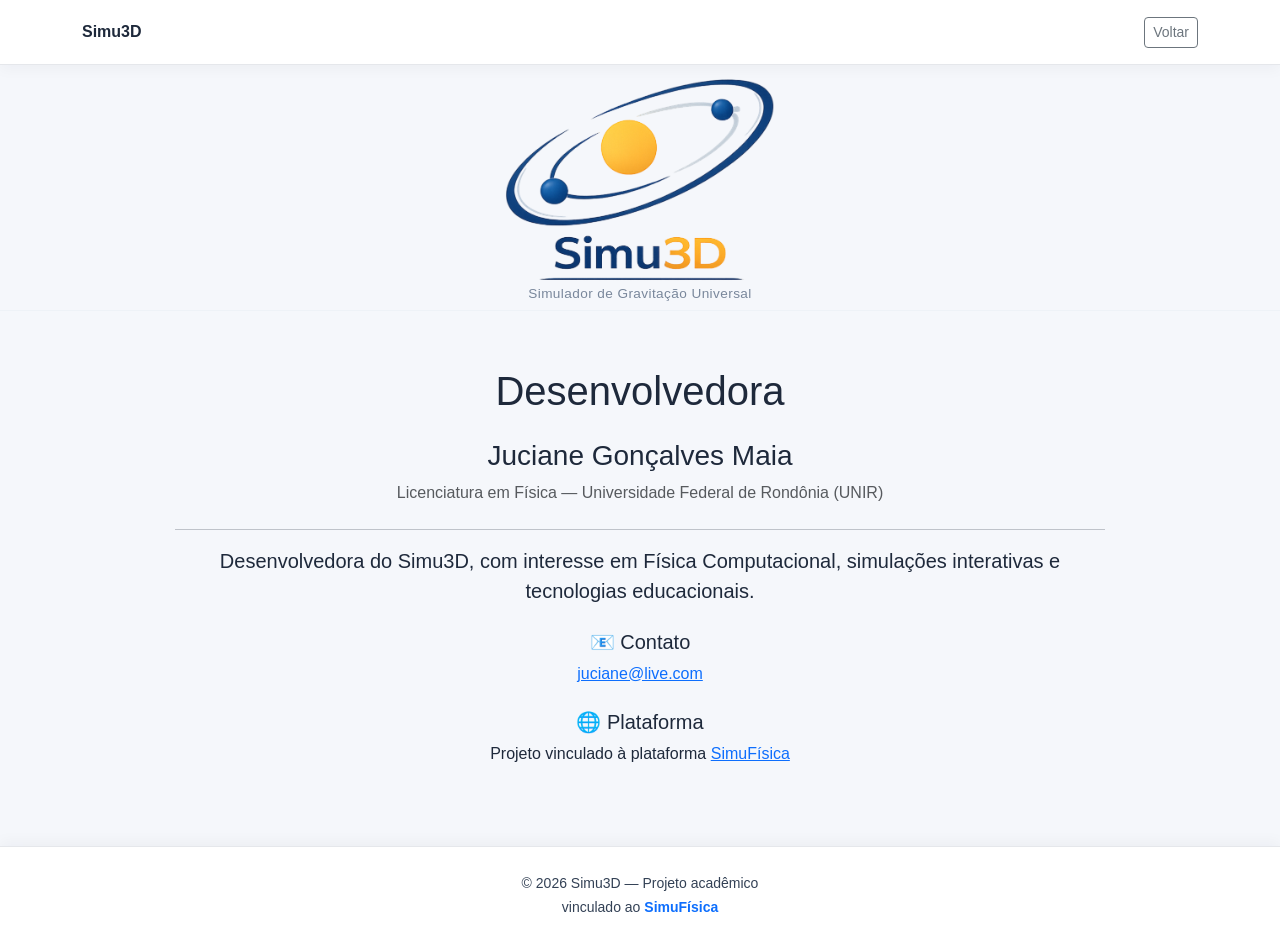
<file: desenvolvedora.html>
<!doctype html>
<html lang="pt-BR">
<head>
  <meta charset="utf-8">
  <title>Desenvolvedora | Simu3D</title>
  <link rel="icon" href="images/icon.png">
  <meta name="viewport" content="width=device-width, initial-scale=1">
  <link href="https://cdn.jsdelivr.net/npm/bootstrap@5.3.3/dist/css/bootstrap.min.css" rel="stylesheet">
  <link rel="stylesheet" href="style.css">
</head>

<body>

<!-- NAVBAR -->
<nav class="top-navbar">
  <div class="container d-flex justify-content-between align-items-center">
    <strong>Simu3D</strong>
    <a href="index.html" class="btn btn-outline-secondary btn-sm">Voltar</a>
  </div>
</nav>

<header class="hero-brand">
  <div class="brand-center">
    <img src="images/logo-simu3d.png" alt="Simu3D" class="brand-logo brand-logo-destaque">
    <span class="brand-subtitle">
      Simulador de Gravitação Universal
    </span>
  </div>
</header>


  <!-- CONTEÚDO -->
  <main>
    <section class="container py-5">
        <div class="col-lg-10 mx-auto text-center">

            <h1 class="mb-4">Desenvolvedora</h1>

            <h3 class="mb-2">Juciane Gonçalves Maia</h3>

            <p class="text-muted mb-4">
            Licenciatura em Física — Universidade Federal de Rondônia (UNIR)
            </p>

            <hr>

            <p class="lead">
            Desenvolvedora do Simu3D, com interesse em Física Computacional, simulações interativas e tecnologias educacionais.
            </p>

            <div class="mt-4">
            <h5>📧 Contato</h5>
            <p>
                <a href="mailto:juciane@live.com">juciane@live.com</a>
            </p>
            </div>

            <div class="mt-4">
            <h5>🌐 Plataforma</h5>
            <p>
                Projeto vinculado à plataforma
                <a href="https://simufisica.com/" target="_blank">SimuFísica</a>
            </p>
            </div>

        </div>
    </section>
  </main>

    <!-- FOOTER -->
    <footer class="footer-academico">
      <div class="container py-4 text-center">
        <small>
          © 2026 Simu3D — Projeto acadêmico<br>
          vinculado ao 
          <a href="https://simufisica.com/" target="_blank" class="footer-link">
            SimuFísica
          </a>
        </small>
      </div>
    </footer>
  </body>
</html>
</file>
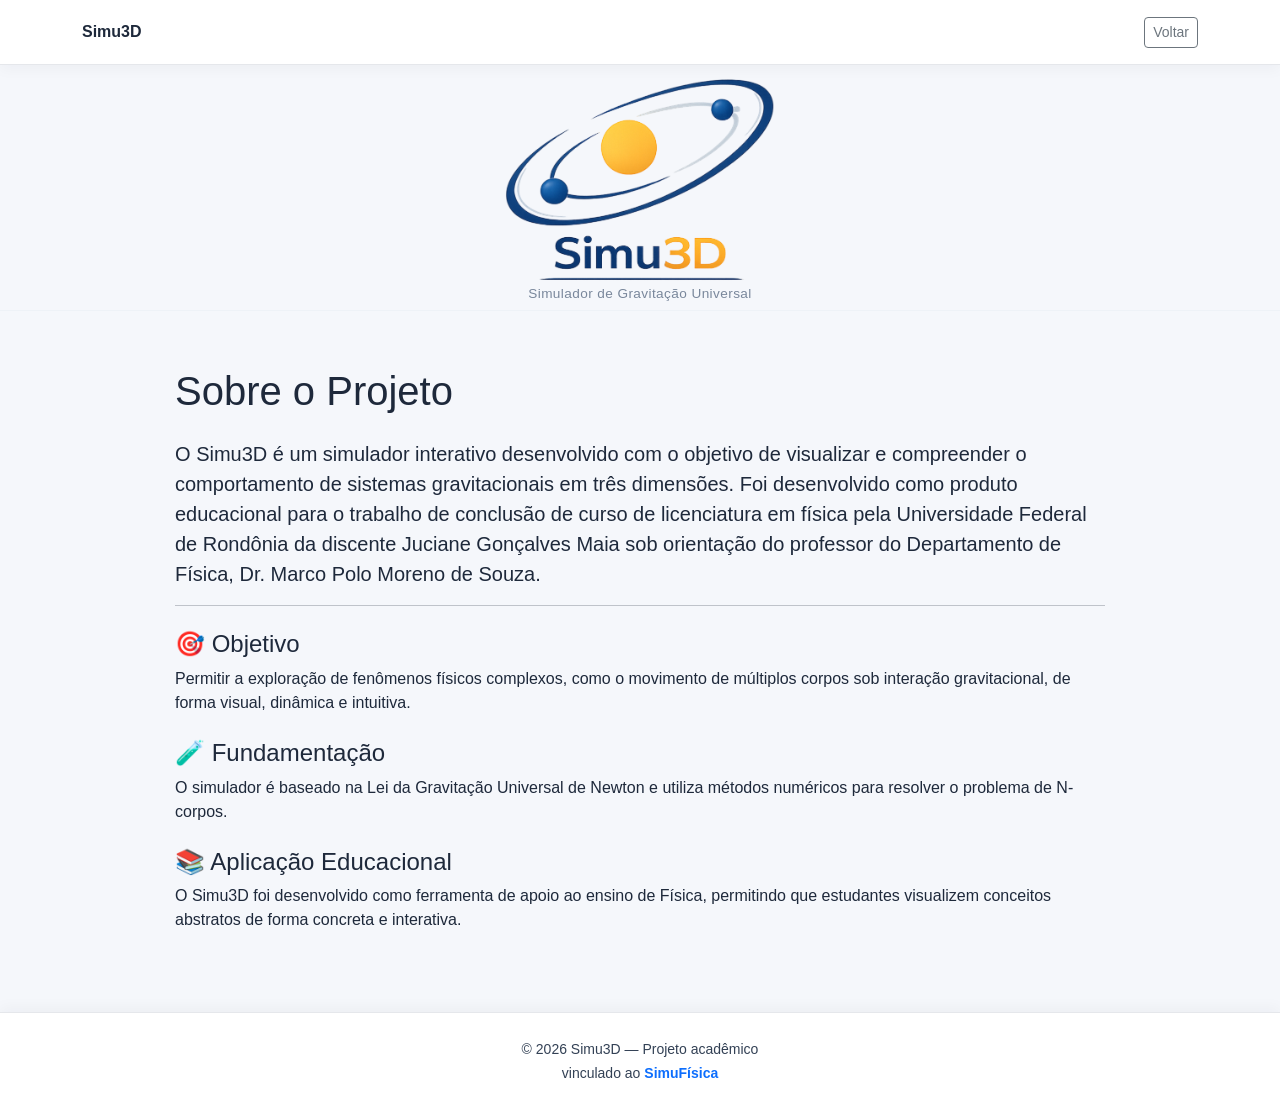
<file: sobre.html>
<!doctype html>
<html lang="pt-BR">
<head>
  <meta charset="utf-8">
  <title>Sobre o Projeto | Simu3D</title>
  <link rel="icon" href="images/icon.png">
  <meta name="viewport" content="width=device-width, initial-scale=1">
  <link href="https://cdn.jsdelivr.net/npm/bootstrap@5.3.3/dist/css/bootstrap.min.css" rel="stylesheet">
  <link rel="stylesheet" href="style.css">
</head>

<body>

<!-- NAVBAR -->
<nav class="top-navbar">
  <div class="container d-flex justify-content-between align-items-center">
    <strong>Simu3D</strong>
    <a href="index.html" class="btn btn-outline-secondary btn-sm">Voltar</a>
  </div>
</nav>

<header class="hero-brand">
  <div class="brand-center">
    <img src="images/logo-simu3d.png" alt="Simu3D" class="brand-logo brand-logo-destaque">
    <span class="brand-subtitle">
      Simulador de Gravitação Universal
    </span>
  </div>
</header>


<!-- CONTEÚDO -->
<main>
  <section class="container py-5">
    <div class="col-lg-10 mx-auto">

      <h1 class="mb-4">Sobre o Projeto</h1>

      <p class="lead">
        O <strong>Simu3D</strong> é um simulador interativo desenvolvido com o objetivo de visualizar e compreender o comportamento de sistemas gravitacionais em três dimensões. Foi desenvolvido como produto educacional para o trabalho de conclusão de curso de licenciatura em física pela Universidade Federal de Rondônia da discente Juciane Gonçalves Maia sob orientação do professor do Departamento de Física, Dr. Marco Polo Moreno de Souza.
      </p>

      <hr>

      <h4 class="mt-4">🎯 Objetivo</h4>
      <p>
        Permitir a exploração de fenômenos físicos complexos, como o movimento de múltiplos corpos sob interação gravitacional, de forma visual, dinâmica e intuitiva.
      </p>

      <h4 class="mt-4">🧪 Fundamentação</h4>
      <p>
        O simulador é baseado na Lei da Gravitação Universal de Newton e utiliza métodos numéricos para resolver o problema de N-corpos.
      </p>

      <h4 class="mt-4">📚 Aplicação Educacional</h4>
      <p>
        O Simu3D foi desenvolvido como ferramenta de apoio ao ensino de Física, permitindo que estudantes visualizem conceitos abstratos de forma concreta e interativa.
      </p>

    </div>
  </section>
</main>

<!-- FOOTER -->
<footer class="footer-academico">
  <div class="container py-4 text-center">
    <small>
      © 2026 Simu3D — Projeto acadêmico<br>
      vinculado ao 
      <a href="https://simufisica.com/" target="_blank" class="footer-link">
        SimuFísica
      </a>
    </small>
  </div>
</footer>

</body>
</html>
</file>
<file: style.css>
/* =========================================================
   CONFIGURAÇÕES GERAIS DA PÁGINA
   ========================================================= */

/* Suaviza a rolagem ao navegar por âncoras */
html {
  scroll-behavior: smooth;
}

/* Remove margens padrão e define fundo/texto base da página */
html,
body {
  margin: 0;
  padding: 0;
  background: #f5f7fb;
  color: #1e293b;
}

/* Define a fonte principal do projeto */
body {
  font-family: Arial, Helvetica, sans-serif;
}


/* =========================================================
   NAVBAR FIXA SUPERIOR
   ========================================================= */

/* Barra fixa no topo com leve transparência e blur */
.top-navbar {
  position: sticky;
  top: 0;
  z-index: 1100;
  background: rgba(255, 255, 255, 0.92);
  backdrop-filter: blur(10px);
  border-bottom: 1px solid #e5e7eb;
  box-shadow: 0 4px 14px rgba(15, 23, 42, 0.04);
}

/* Garante altura confortável para a barra */
.top-navbar .container {
  min-height: 64px;
}

/* Texto da marca na navbar */
.top-navbar-brand {
  font-weight: 700;
  font-size: 1rem;
  color: #0f172a;
  letter-spacing: 0.02em;
}

/* Botão do menu lateral */
.menu-trigger {
  width: 46px;
  height: 46px;
  border-radius: 12px;
  font-size: 1.25rem;
  line-height: 1;
  padding: 0;
}


/* =========================================================
   TOPO / MARCA PRINCIPAL
   ========================================================= */

/* Faixa principal onde fica a logo */
.hero-brand {
  background: #f5f7fb;
  padding-top: 0.6rem;   /* espaço entre navbar e logo */
  padding-bottom: 0;
  border-bottom: 1px solid #eef2f7;
}

.hero-brand .container {
  padding-top: 0 !important;
  padding-bottom: 0 !important;
}

/* Container flexível para centralizar a identidade visual */
.brand-center {
  display: flex;
  flex-direction: column;
  align-items: center;
  justify-content: center;
  gap: 0;
  margin: 0;
  line-height: 1;
}

/* Logo principal */
.brand-logo {
  display: block;
  height: auto;
}

/* Versão destacada da logo no topo */
.brand-logo-destaque {
  width: min(280px, 65vw);
  max-width: 280px;
  height: auto;
  display: block;
  margin: 0 auto;
}

/* Subtítulo abaixo da logo */
.brand-subtitle {
  display: block;
  font-size: 0.85rem;
  color: #64748b;
  margin-top: -0.2rem;
  margin-bottom: 0.6rem;
  line-height: 1;
  letter-spacing: 0.03em;
  opacity: 0.85;
}


/* =========================================================
   MENU LATERAL (OFFCANVAS)
   ========================================================= */

/* Borda lateral do painel */
.offcanvas {
  border-left: 1px solid #e5e7eb;
}

/* Linha separando cabeçalho do conteúdo */
.offcanvas-header {
  border-bottom: 1px solid #eef2f7;
}

/* Títulos das seções internas do menu lateral */
.menu-section h6 {
  margin-bottom: 0.75rem;
  font-weight: 700;
  color: #0f172a;
}

/* Texto descritivo do menu lateral */
.menu-section p {
  margin-bottom: 0;
  line-height: 1.6;
  color: #475569;
}


/* =========================================================
   ÁREA PRINCIPAL DA SIMULAÇÃO
   ========================================================= */

/* Barra de controles acima da cena */
.scene-toolbar {
  display: flex;
  align-items: center;
  justify-content: space-between;
  padding: 1rem 1.25rem;
  margin-bottom: 1rem;
  background: rgba(255, 255, 255, 0.9);
  border: 1px solid #e6edf5;
  border-radius: 16px;
  box-shadow: 0 10px 24px rgba(15, 23, 42, 0.06);
  backdrop-filter: blur(6px);
}

/* Largura do select de preset */
.toolbar-select {
  width: 160px;
}

/* Mantém o botão iniciar com largura fixa para não "pular" */
#start {
  width: 220px;
  text-align: center;
  font-weight: 600;
}


/* =========================================================
   CENA / CANVAS
   ========================================================= */

/* Container da cena, usado como referência para overlays */
.scene-wrapper {
  position: relative;
  overflow: hidden;
  padding: 0;
  background: transparent;
  border: none;
  box-shadow: none;
}

/* Área visual da cena */
.scene,
#scene {
  width: 100%;
  height: clamp(500px, 70vh, 880px);
  min-height: 500px;
  background: linear-gradient(180deg, #f8fafc, #eef4fb);
  border: 1px solid #dbe3ea;
  border-radius: 22px;
  box-shadow:
    0 16px 36px rgba(15, 23, 42, 0.08),
    inset 0 1px 0 rgba(255, 255, 255, 0.65);
}

/* Canvas do Three.js ocupa toda a área da cena */
#scene canvas {
  display: block;
  width: 100% !important;
  height: 100% !important;
  max-width: 100%;
  border-radius: 12px;
}

/* Destaque sutil ao passar o mouse sobre a cena */
#scene:hover {
  box-shadow: 0 0 0 2px rgba(13, 110, 253, 0.15);
}


/* =========================================================
   OVERLAY DE TEMPO
   ========================================================= */

/* Caixa flutuante do tempo no canto superior direito */
.scene-time-overlay {
  position: absolute;
  top: 12px;
  right: 12px;
  z-index: 10;
  padding: 8px 12px;
  border-radius: 12px;
  background: rgba(15, 23, 42, 0.72);
  color: #ffffff;
  font-size: 0.95rem;
  font-weight: 600;
  backdrop-filter: blur(6px);
  box-shadow: 0 4px 14px rgba(0, 0, 0, 0.18);
  pointer-events: none;
}


/* =========================================================
   OVERLAY DE VELOCIDADE
   ========================================================= */

/* Caixa flutuante da velocidade no canto inferior direito */
.scene-speed-overlay {
  position: absolute;
  right: 12px;
  bottom: 12px;
  z-index: 10;
  display: flex;
  align-items: center;
  gap: 0.6rem;
  padding: 8px 12px;
  border-radius: 12px;
  background: rgba(30, 41, 59, 0.82);
  color: #ffffff;
  backdrop-filter: blur(6px);
  box-shadow: 0 4px 14px rgba(0, 0, 0, 0.18);
}

/* Ícone/texto do controle de velocidade */
.speed-overlay-label {
  margin: 0;
  font-size: 0.85rem;
  font-weight: 600;
  color: #ffffff;
  white-space: nowrap;
}

/* Largura mínima do select de velocidade */
.scene-speed-overlay .form-select {
  min-width: 90px;
  border-radius: 8px;
}


/* =========================================================
   PAINEL LATERAL DE PARÂMETROS
   ========================================================= */

/* Bloco principal do painel */
.panel-configuracao {
  padding: 1rem;
  border: 1px solid #e8edf3;
  border-radius: 20px;
  background: rgba(255, 255, 255, 0.94);
  box-shadow: 0 10px 28px rgba(15, 23, 42, 0.05);
  backdrop-filter: blur(8px);
}

/* Cabeçalho do painel */
.panel-header {
  margin-bottom: 1rem;
  padding: 1rem 1.25rem;
  background: #ffffff;
  border: 1px solid #eef2f7;
  border-radius: 14px;
  box-shadow: none;
}

/* Área interna que empilha os cards */
.panel-body {
  display: flex;
  flex-direction: column;
  gap: 1rem;
}

/* Em telas grandes, deixa o painel fixo ao rolar */
@media (min-width: 992px) {
  .panel-configuracao {
    position: sticky;
    top: 1.5rem;
  }
}

/* =========================================================
   CARDS DOS CORPOS
   ========================================================= */

/* Estrutura externa de cada card */
.card {
  overflow: hidden;
  border: 1px solid #e7edf3;
  border-radius: 18px;
  background: #ffffff;
  box-shadow: 0 2px 10px rgba(15, 23, 42, 0.03);
}

/* Cabeçalho do card */
.card-header {
  background: #f8fafc !important;
  border-bottom: 1px solid #dbe3ea;
}

/* Botão que abre/fecha cada card */
.card-toggle {
  width: 100%;
  display: flex;
  align-items: center;
  justify-content: space-between;
  gap: 0.75rem;
  padding: 1rem 1.2rem;
  border: none;
  background: transparent;
  color: #1e293b;
  font-weight: 600;
  cursor: pointer;
  transition: background 0.2s ease, color 0.2s ease;
}

/* Efeito ao passar o mouse */
.card-toggle:hover {
  background: rgba(13, 110, 253, 0.06);
}

/* Remove contorno padrão do foco */
.card-toggle:focus {
  outline: none;
  box-shadow: none;
}

/* Ícone da seta */
.toggle-icon {
  font-size: 1rem;
  transition: transform 0.25s ease;
}

/* Rotaciona a seta quando o card está aberto */
.card-toggle[aria-expanded="true"] .toggle-icon {
  transform: rotate(180deg);
}


/* =========================================================
   INPUTS DO FORMULÁRIO
   ========================================================= */

/* Rótulos laterais dos grupos de input */
.input-group-text {
  min-width: 72px;
  justify-content: center;
  font-weight: 600;
  border-color: #dbe3ea;
}

/* Bordas padrão dos campos */
.form-control {
  border-color: #dbe3ea;
}

/* Destaque no foco dos campos */
.form-control:focus {
  border-color: #86b7fe;
  box-shadow: 0 0 0 0.2rem rgba(13, 110, 253, 0.15);
}


/* =========================================================
   RODAPÉ
   ========================================================= */

/* Área inferior do site */
.footer-academico {
  width: 100%;
  background: rgba(255, 255, 255, 0.92);
  backdrop-filter: blur(10px);
  border-top: 1px solid #e5e7eb;
  box-shadow: 0 -4px 14px rgba(15, 23, 42, 0.04);
  color: #334155;
}

/* Espaçamento entre linhas do rodapé */
.footer-academico p {
  margin-bottom: 0.25rem;
}

/* Link do rodapé */
.footer-link {
  color: #0d6efd;
  font-weight: 600;
  text-decoration: none;
}

/* Efeito hover do link */
.footer-link:hover {
  text-decoration: underline;
}

.footer-link {
  color: #0d6efd;
  font-weight: 600;
  text-decoration: none;
}


/* =========================================================
   AJUSTES PARA TELAS MUITO GRANDES
   ========================================================= */

/* Aumenta um pouco a largura máxima do container em telas amplas */
@media (min-width: 1400px) {
  .container {
    max-width: 1440px;
  }
}

.container.py-5 {
  margin-top: 0.5rem;
}

/* ================= MENU LATERAL ================= */

.menu-title {
  font-weight: 700;
  letter-spacing: 0.08em;
  font-size: 0.9rem;
  color: #0f172a;
}

/* Container dos links */
.menu-list {
  display: flex;
  flex-direction: column;
  gap: 0.5rem;
  margin-top: 1rem;
}

/* Link estilo moderno */
.menu-link {
  display: flex;
  align-items: center;
  gap: 0.6rem;
  padding: 0.7rem 0.9rem;
  border-radius: 10px;
  text-decoration: none;
  color: #334155;
  font-weight: 500;
  transition: all 0.2s ease;
}

/* Hover elegante */
.menu-link:hover {
  background: rgba(13, 110, 253, 0.08);
  color: #0d6efd;
  transform: translateX(3px);
}

/* Ícones mais suaves */
.menu-link span {
  font-size: 0.95rem;
}


.menu-link {
  border: 1px solid transparent;
}

.menu-link:hover {
  border-color: rgba(13, 110, 253, 0.15);
}

html, body {
  height: 100%;
}

body {
  display: flex;
  flex-direction: column;
}

main {
  flex: 1;
  padding-bottom: 1rem;
}

.offcanvas-moderno {
  z-index: 1400;
  width: min(360px, 90vw);
  background: rgba(255, 255, 255, 0.96);
  backdrop-filter: blur(14px);
  border-left: 1px solid #e5e7eb;
  box-shadow: -12px 0 32px rgba(15, 23, 42, 0.12);
}

.offcanvas-backdrop.show {
  opacity: 0.28;
}

.offcanvas-header {
  padding: 1.25rem 1.25rem 1rem;
  border-bottom: 1px solid #eef2f7;
}

.menu-title {
  margin: 0;
  font-size: 0.85rem;
  font-weight: 800;
  letter-spacing: 0.14em;
  color: #0f172a;
}

.offcanvas-body {
  padding: 1rem 1rem 1.25rem;
}

.menu-list {
  display: flex;
  flex-direction: column;
  gap: 0.65rem;
}

.menu-link {
  display: flex;
  align-items: center;
  gap: 0.75rem;
  padding: 0.9rem 1rem;
  border: 1px solid transparent;
  border-radius: 14px;
  background: rgba(248, 250, 252, 0.9);
  color: #334155;
  text-decoration: none;
  font-weight: 600;
  transition: all 0.2s ease;
}

.menu-link:hover {
  background: rgba(13, 110, 253, 0.08);
  border-color: rgba(13, 110, 253, 0.14);
  color: #0d6efd;
  transform: translateX(4px);
}

.menu-icon {
  width: 1.4rem;
  text-align: center;
  font-size: 1rem;
}
</file>
